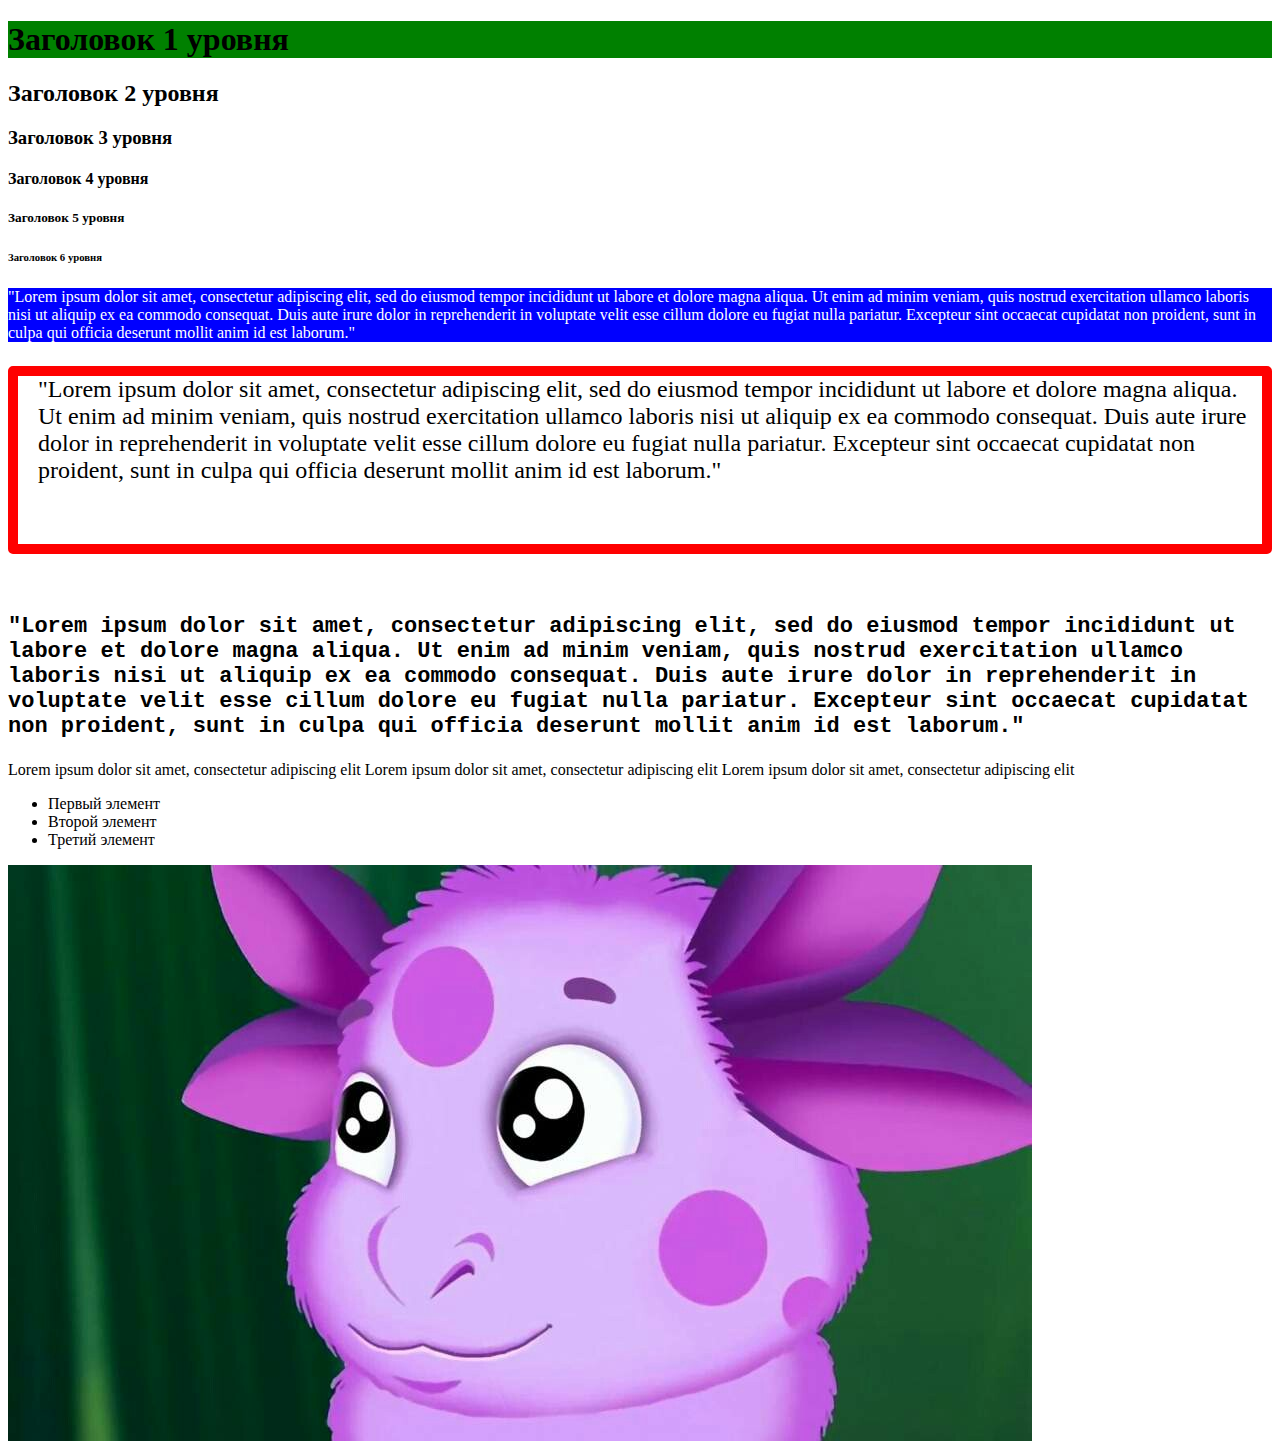
<file: index.html>
<!DOCTYPE html>
<html lang="en">
<head>
    <meta charset="UTF-8">
    <meta name="viewport" content="width=device-width, initial-scale=1.0">
    <link rel="stylesheet"href="style.css" >   
    <title>Мой первый САЙТ</title>
</head>
<body>
    <h1>Заголовок 1 уровня</h1>
    <h2>Заголовок 2 уровня</h2>
    <h3>Заголовок 3 уровня</h3>
    <h4>Заголовок 4 уровня</h4>
    <h5>Заголовок 5 уровня</h5>
    <h6>Заголовок 6 уровня</h6>
    <p class="paragraph-1">"Lorem ipsum dolor sit amet, consectetur adipiscing
        elit, sed do eiusmod tempor incididunt ut labore 
        et dolore magna aliqua. Ut enim ad minim veniam,
        quis nostrud exercitation ullamco laboris nisi
        ut aliquip ex ea commodo consequat. Duis aute 
        irure dolor in reprehenderit in voluptate velit
        esse cillum dolore eu fugiat nulla pariatur.
        Excepteur sint occaecat cupidatat non proident,
        sunt in culpa qui officia deserunt mollit anim 
        id est laborum."
    </p>
    <p class="paragraph-2"> "Lorem ipsum dolor sit amet, consectetur adipiscing
        elit, sed do eiusmod tempor incididunt ut labore 
        et dolore magna aliqua. Ut enim ad minim veniam,
        quis nostrud exercitation ullamco laboris nisi
        ut aliquip ex ea commodo consequat. Duis aute 
        irure dolor in reprehenderit in voluptate velit
        esse cillum dolore eu fugiat nulla pariatur.
        Excepteur sint occaecat cupidatat non proident,
        sunt in culpa qui officia deserunt mollit anim 
        id est laborum."
    </p>
    <p class="paragraph-3">"Lorem ipsum dolor sit amet, consectetur adipiscing
        elit, sed do eiusmod tempor incididunt ut labore 
        et dolore magna aliqua. Ut enim ad minim veniam,
        quis nostrud exercitation ullamco laboris nisi
        ut aliquip ex ea commodo consequat. Duis aute 
        irure dolor in reprehenderit in voluptate velit
        esse cillum dolore eu fugiat nulla pariatur.
        Excepteur sint occaecat cupidatat non proident,
        sunt in culpa qui officia deserunt mollit anim 
        id est laborum."
    </p>
    <div>
        <span>Lorem ipsum dolor sit amet, consectetur adipiscing elit</span>
        <span>Lorem ipsum dolor sit amet, consectetur adipiscing elit</span>
        <span>Lorem ipsum dolor sit amet, consectetur adipiscing elit</span>
    </div>
    <ul>
        <li>Первый элемент</li>
        <li>Второй элемент</li>
        <li>Третий элемент</li>
    </ul>
    <img src="luntic.jpg">
</body>
</html>
</file>
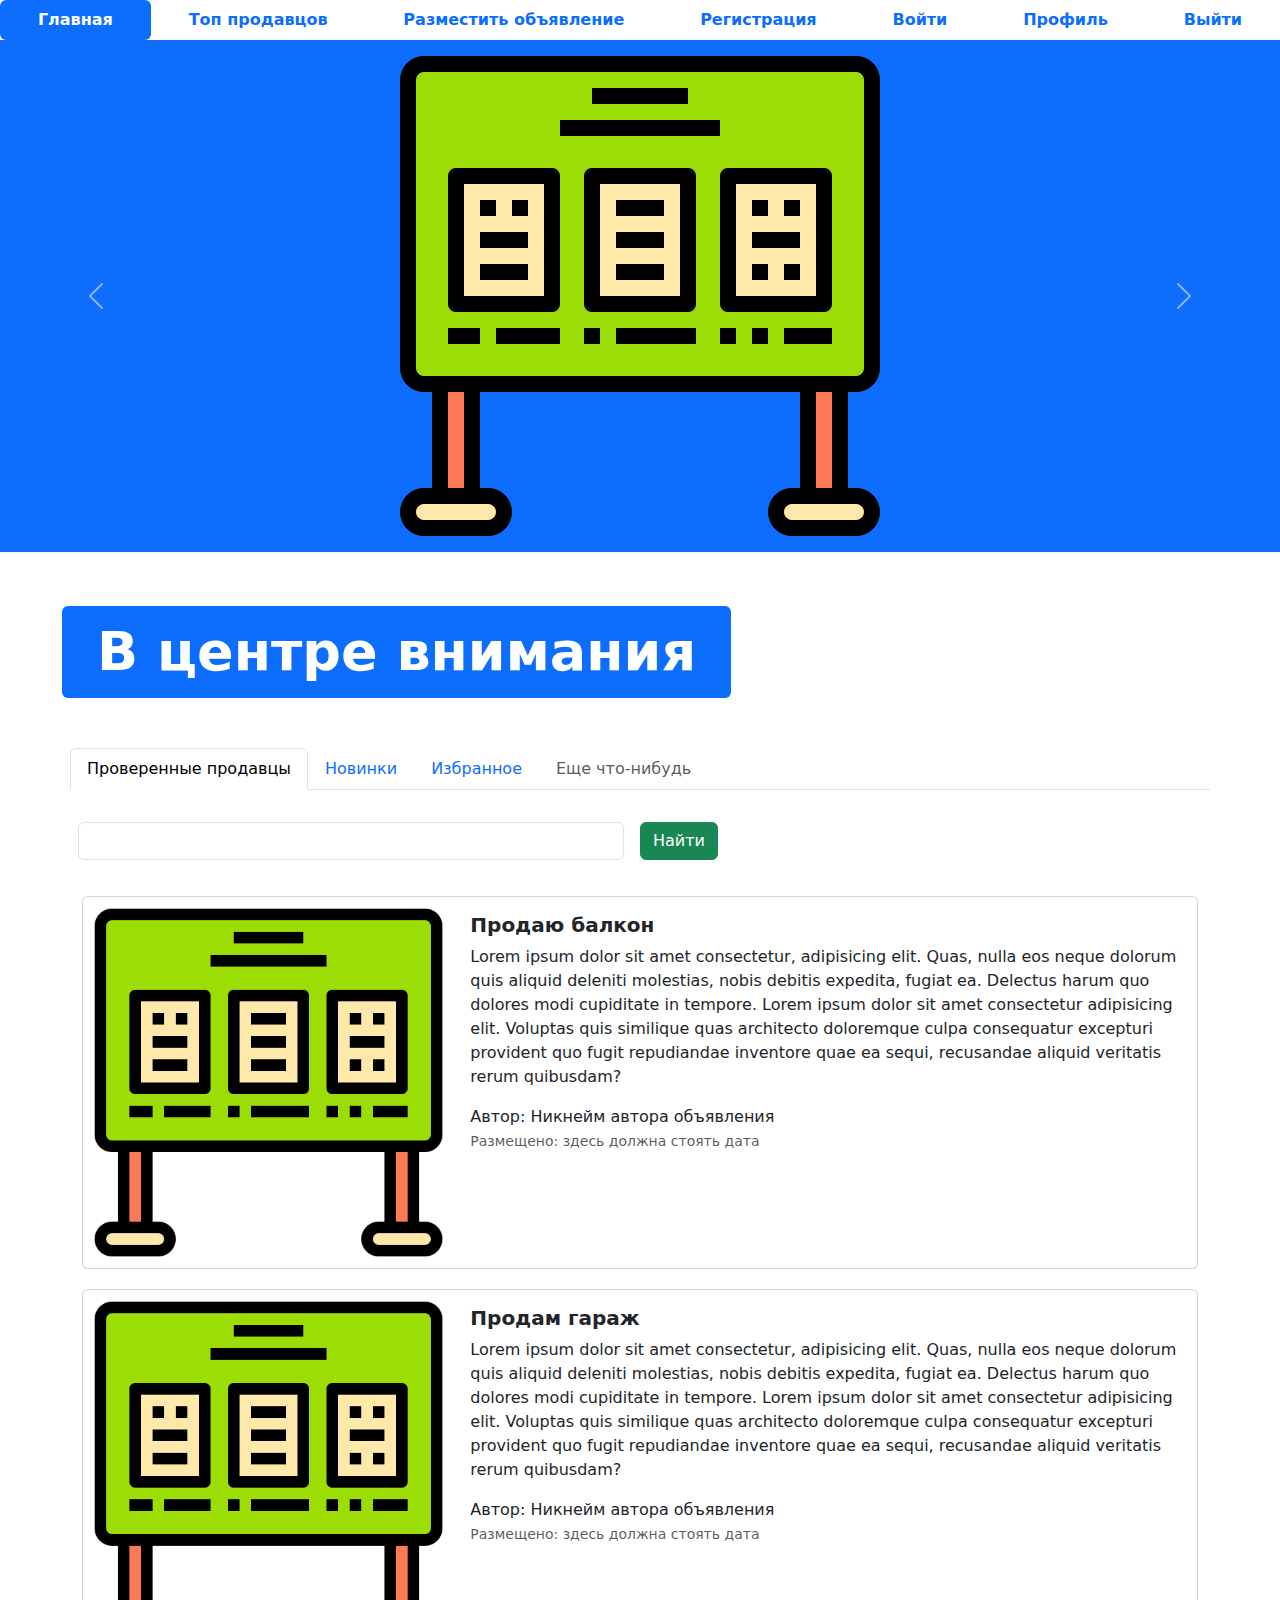
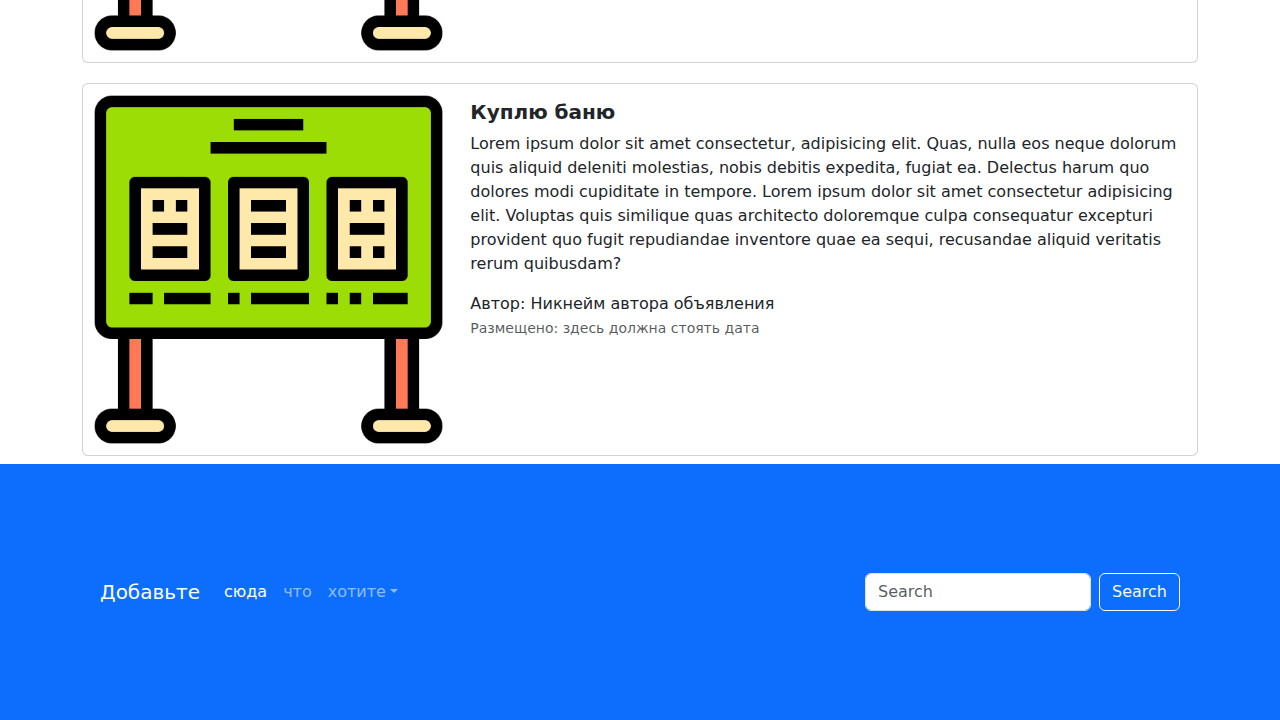
<file: my_site/index.html>
<!DOCTYPE html>
<html lang="en">

<head>
  <meta charset="UTF-8">
  <meta http-equiv="X-UA-Compatible" content="IE=edge">
  <meta name="viewport" content="width=device-width, initial-scale=1.0">
  <link rel="shortcut icon" href="img/favicon.ico" type="image/x-icon">
  <link href="css/bootstrap.min.css" rel="stylesheet">
  <link rel="stylesheet" href="css/fontello.css">
  <title>Index</title>
</head>

<body>
<ul class="nav nav-pills sticky-top bg-white nav-fill">
  <li class="nav-item">
    <a class="nav-link active" aria-current="page" href="index.html">
      <span style="font-weight: bold;">Главная</span>
    </a>
  </li>
  <li class="nav-item">
    <a class="nav-link" href="top-sellers.html"><span style="font-weight: bold;">Топ продавцов</span>
    </a>
  </li>
  <li class="nav-item">
    <a class="nav-link" href="advertisement-post.html">
      <span style="font-weight: bold;">Разместить объявление</span>
    </a>
  </li>
  <li class="nav-item">
    <a class="nav-link" href="register.html">
      <span style="font-weight: bold;">Регистрация</span>
    </a>
  </li>
  <li class="nav-item">
    <a class="nav-link" href="login.html">
      <span style="font-weight: bold;">Войти</span>
    </a>
  </li>
  <li class="nav-item">
    <a class="nav-link" href="profile.html">
      <span style="font-weight: bold;">Профиль</span>
    </a>
  </li>
  <li class="nav-item">
    <a class="nav-link" href="#">
      <span style="font-weight: bold;">Выйти</span>
    </a>
  </li>
</ul>

<div id="carouselExampleControls" class="carousel slide bg-primary" data-bs-ride="carousel">
  <div class="carousel-inner">
    <div class="carousel-item active">
      <img src="img/adv.png" class="mx-auto d-block w-33" alt="...">
    </div>
    <div class="carousel-item">
      <img src="img/adv.png" class="mx-auto d-block w-33" alt="...">
    </div>
    <div class="carousel-item">
      <img src="img/adv.png" class="mx-auto d-block w-33" alt="...">
    </div>
  </div>
  <button class="carousel-control-prev" type="button" data-bs-target="#carouselExampleControls" data-bs-slide="prev">
    <span class="carousel-control-prev-icon" aria-hidden="true"></span>
    <span class="visually-hidden">Предыдущий</span>
  </button>
  <button class="carousel-control-next" type="button" data-bs-target="#carouselExampleControls" data-bs-slide="next">
    <span class="carousel-control-next-icon" aria-hidden="true"></span>
    <span class="visually-hidden">Следующий</span>
  </button>
</div>
<div class="container" style="margin: 50px;">
  <div class="display-2">
    <span class="badge bg-primary">В центре внимания</span>
  </div>
</div>
<div class="container">
  <div class="row">
    <ul class="nav nav-tabs bg-white">
      <li class="nav-item">
        <a class="nav-link active" aria-current="page" href="#">Проверенные продавцы</a>
      </li>
      <li class="nav-item">
        <a class="nav-link" href="#">Новинки</a>
      </li>
      <li class="nav-item">
        <a class="nav-link" href="#">Избранное</a>
      </li>
      <li class="nav-item">
        <a class="nav-link disabled" href="#" tabindex="-1" aria-disabled="true">Еще что-нибудь</a>
      </li>
    </ul>
    <form class="row g-3">
      <div class="col-auto w-50">
        <input type="text" class="form-control">
      </div>
      <div class="col-auto">
        <button type="submit" class="btn btn-success mb-3">Найти</button>
      </div>
    </form>
  </div>
  <div class="col">
    <div class="card mb-2" style="max-width: 1200px; margin-top: 20px;">
      <div class="row g-0">
        <div class="col-md-4">
          <a href="advertisement.html" class="nav-link">
            <img src="img/adv.png" class="img-fluid rounded-start" alt="Card title">
          </a>
        </div>
        <div class="col-md-8">
          <div class="card-body">
            <h5 class="card-title">
              <a href="advertisement.html" class="nav-link"><strong>Продаю балкон</strong></a>
            </h5>
            <a href="advertisement.html" class="nav-link">
              <p class="card-text">
                Lorem ipsum dolor sit amet consectetur, adipisicing elit. Quas, nulla eos neque dolorum quis aliquid
                deleniti molestias, nobis debitis expedita, fugiat ea. Delectus harum quo dolores modi cupiditate in
                tempore. Lorem ipsum dolor sit amet consectetur adipisicing elit. Voluptas quis similique quas
                architecto doloremque culpa consequatur excepturi provident quo fugit repudiandae inventore quae ea
                sequi, recusandae aliquid veritatis rerum quibusdam?
              </p>
              <span>Автор: Никнейм автора объявления</span>
              <p class="card-text"><small class="text-muted">Размещено: здесь должна стоять дата</small></p>
            </a>
          </div>
        </div>
      </div>
    </div>
    <div class="card mb-2" style="max-width: 1200px; margin-top: 20px;">
      <div class="row g-0">
        <div class="col-md-4">
          <a href="advertisement.html" class="nav-link">
            <img src="img/adv.png" class="img-fluid rounded-start" alt="Card title">
          </a>
        </div>
        <div class="col-md-8">
          <div class="card-body">
            <h5 class="card-title">
              <a href="advertisement.html" class="nav-link"><strong>Продам гараж</strong></a>
            </h5>
            <a href="advertisement.html" class="nav-link">
              <p class="card-text">
                Lorem ipsum dolor sit amet consectetur, adipisicing elit. Quas, nulla eos neque dolorum quis aliquid
                deleniti molestias, nobis debitis expedita, fugiat ea. Delectus harum quo dolores modi cupiditate in
                tempore. Lorem ipsum dolor sit amet consectetur adipisicing elit. Voluptas quis similique quas
                architecto doloremque culpa consequatur excepturi provident quo fugit repudiandae inventore quae ea
                sequi, recusandae aliquid veritatis rerum quibusdam?
              </p>
              <span>Автор: Никнейм автора объявления</span>
              <p class="card-text"><small class="text-muted">Размещено: здесь должна стоять дата</small></p>
            </a>
          </div>
        </div>
      </div>
    </div>
    <div class="card mb-2" style="max-width: 1200px; margin-top: 20px;">
      <div class="row g-0">
        <div class="col-md-4">
          <a href="advertisement.html" class="nav-link">
            <img src="img/adv.png" class="img-fluid rounded-start" alt="Card title">
          </a>
        </div>
        <div class="col-md-8">
          <div class="card-body">
            <h5 class="card-title">
              <a href="advertisement.html" class="nav-link"><strong>Куплю баню</strong></a>
            </h5>
            <a href="advertisement.html" class="nav-link">
              <p class="card-text">
                Lorem ipsum dolor sit amet consectetur, adipisicing elit. Quas, nulla eos neque dolorum quis aliquid
                deleniti molestias, nobis debitis expedita, fugiat ea. Delectus harum quo dolores modi cupiditate in
                tempore. Lorem ipsum dolor sit amet consectetur adipisicing elit. Voluptas quis similique quas
                architecto doloremque culpa consequatur excepturi provident quo fugit repudiandae inventore quae ea
                sequi, recusandae aliquid veritatis rerum quibusdam?
              </p>
              <span>Автор: Никнейм автора объявления</span>
              <p class="card-text"><small class="text-muted">Размещено: здесь должна стоять дата</small></p>
            </a>
          </div>
        </div>
      </div>
    </div>
  </div>
</div>
<footer style="padding: 100px;" class="bg-primary">
  <nav class="navbar navbar-expand-sm navbar-dark">
    <a class="navbar-brand" href="#">Добавьте</a>
    <button class="navbar-toggler d-lg-none" type="button" data-bs-toggle="collapse"
            data-bs-target="#collapsibleNavId" aria-controls="collapsibleNavId" aria-expanded="false"
            aria-label="Toggle navigation"></button>
    <div class="collapse navbar-collapse" id="collapsibleNavId">
      <ul class="navbar-nav me-auto mt-2 mt-lg-0">
        <li class="nav-item">
          <a class="nav-link active" href="#" aria-current="page">сюда<span
                  class="visually-hidden">(current)</span></a>
        </li>
        <li class="nav-item">
          <a class="nav-link" href="#">что</a>
        </li>
        <li class="nav-item dropdown">
          <a class="nav-link dropdown-toggle" href="#" id="dropdownId" data-bs-toggle="dropdown" aria-haspopup="true"
             aria-expanded="false">хотите</a>
          <div class="dropdown-menu" aria-labelledby="dropdownId">
            <a class="dropdown-item" href="#">например</a>
            <a class="dropdown-item" href="#">ссылки на социальные сети</a>
          </div>
        </li>
      </ul>
      <form class="d-flex my-2 my-lg-0">
        <input class="form-control me-sm-2" type="text" placeholder="Search">
        <button class="btn btn-outline-light my-2 my-sm-0" type="submit">Search</button>
      </form>
    </div>
  </nav>
</footer>
<script src="js/bootstrap.bundle.min.js"></script>
</body>

</html>
</file>
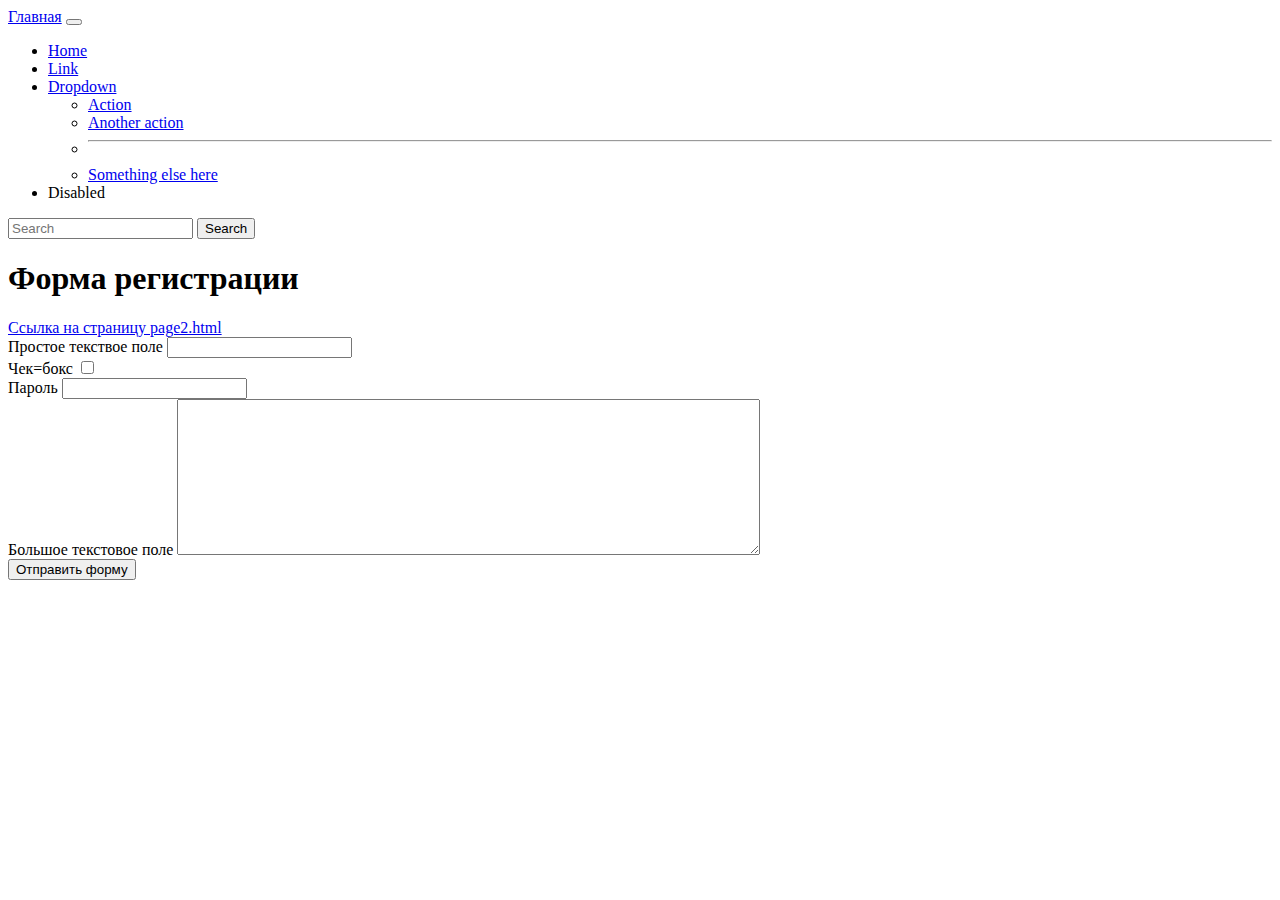
<file: LESS3/page1.html>
<!DOCTYPE html>
<html lang="en">
<head>
    <meta charset="UTF-8">
    <meta name="viewport" content="width=device-width, initial-scale=1.0">
    <link href="https://cdn.jsdelivr.net/npm/bootstrap@5.3.0/dist/css/bootstrap.min.css" rel="stylesheet" integrity="sha384-9ndCyUaIbzAi2FUVXJi0CjmCapSmO7SnpJef0486qhLnuZ2cdeRhO02iuK6FUUVM" crossorigin="anonymous">
    <title>Страница 1</title>
</head>
<body>
<!--Дз 5 задание-->
  <nav class="navbar navbar-expand-lg bg-body-tertiary">
    <div class="container-fluid">
      <a class="navbar-brand" href="#">Главная</a>
      <button class="navbar-toggler" type="button" data-bs-toggle="collapse" data-bs-target="#navbarSupportedContent" aria-controls="navbarSupportedContent" aria-expanded="false" aria-label="Toggle navigation">
        <span class="navbar-toggler-icon"></span>
      </button>
      <div class="collapse navbar-collapse" id="navbarSupportedContent">
        <ul class="navbar-nav me-auto mb-2 mb-lg-0">
          <li class="nav-item">
            <a class="nav-link active" aria-current="page" href="#">Home</a>
          </li>
          <li class="nav-item">
            <a class="nav-link" href="#">Link</a>
          </li>
          <li class="nav-item dropdown">
            <a class="nav-link dropdown-toggle" href="#" role="button" data-bs-toggle="dropdown" aria-expanded="false">
              Dropdown
            </a>
            <ul class="dropdown-menu">
              <li><a class="dropdown-item" href="#">Action</a></li>
              <li><a class="dropdown-item" href="#">Another action</a></li>
              <li><hr class="dropdown-divider"></li>
              <li><a class="dropdown-item" href="#">Something else here</a></li>
            </ul>
          </li>
          <li class="nav-item">
            <a class="nav-link disabled">Disabled</a>
          </li>
        </ul>
        <form class="d-flex" role="search">
          <input class="form-control me-2" type="search" placeholder="Search" aria-label="Search">
          <button class="btn btn-outline-success" type="submit">Search</button>
        </form>
      </div>
    </div>
  </nav>
    <h1 class="text-center">Форма регистрации</h1>
    <div class="text-end">
    <a href="page2.html" target="_blank" class="btn btn-secondary">Ссылка на страницу page2.html</a>
    </div>
    <form action="" class="mx-5">

      <div class="mb-3">
        <label class="form-label" for="firld1">Простое текствое поле</label>
        <input type="text" class="form-control" id="field1"> 
      </div>

      <div class="mb-3">

        <label class="form-label" for="field2">Чек=бокс</label>
        <input type="checkbox"class="form-check-input" id="field2">
      </div>


      <div class="mb-3">
        <label class="form-label" for="field3">Пароль</label>
        <input type="password" class="form-control" id="field3">
      </div>

      <!-- Дз 2 задание-->

      <div class="mb-3">
        <label class="form-label">Большое текстовое поле</label>
        <textarea name="" cols="70" rows="10" class="form-control"></textarea>
      </div>


      <input type="button" value="Отправить форму" class="btn btn-info">
  
    </form>
</body>
</html>
</file>
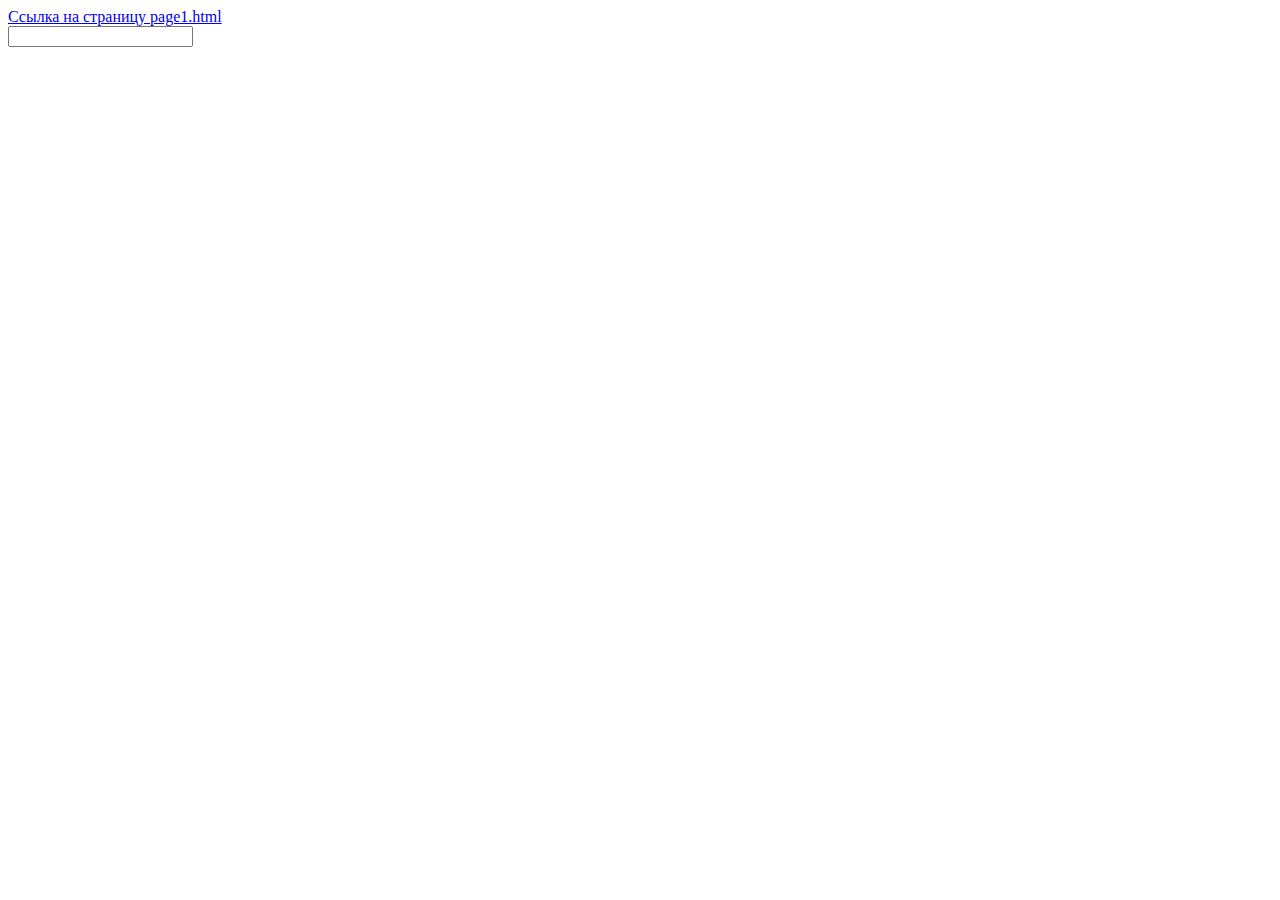
<file: LESS3/page2.html>
<!DOCTYPE html>
<html lang="en">
<head>
    <meta charset="UTF-8">
    <meta name="viewport" content="width=device-width, initial-scale=1.0">
    <title>Страница 2</title>
</head>
<body>
    <a href="page1.html" target="_blank">Ссылка на страницу page1.html</a>
    <form action="">
      <input type="text">

    </form>
</body>
</html>
</file>
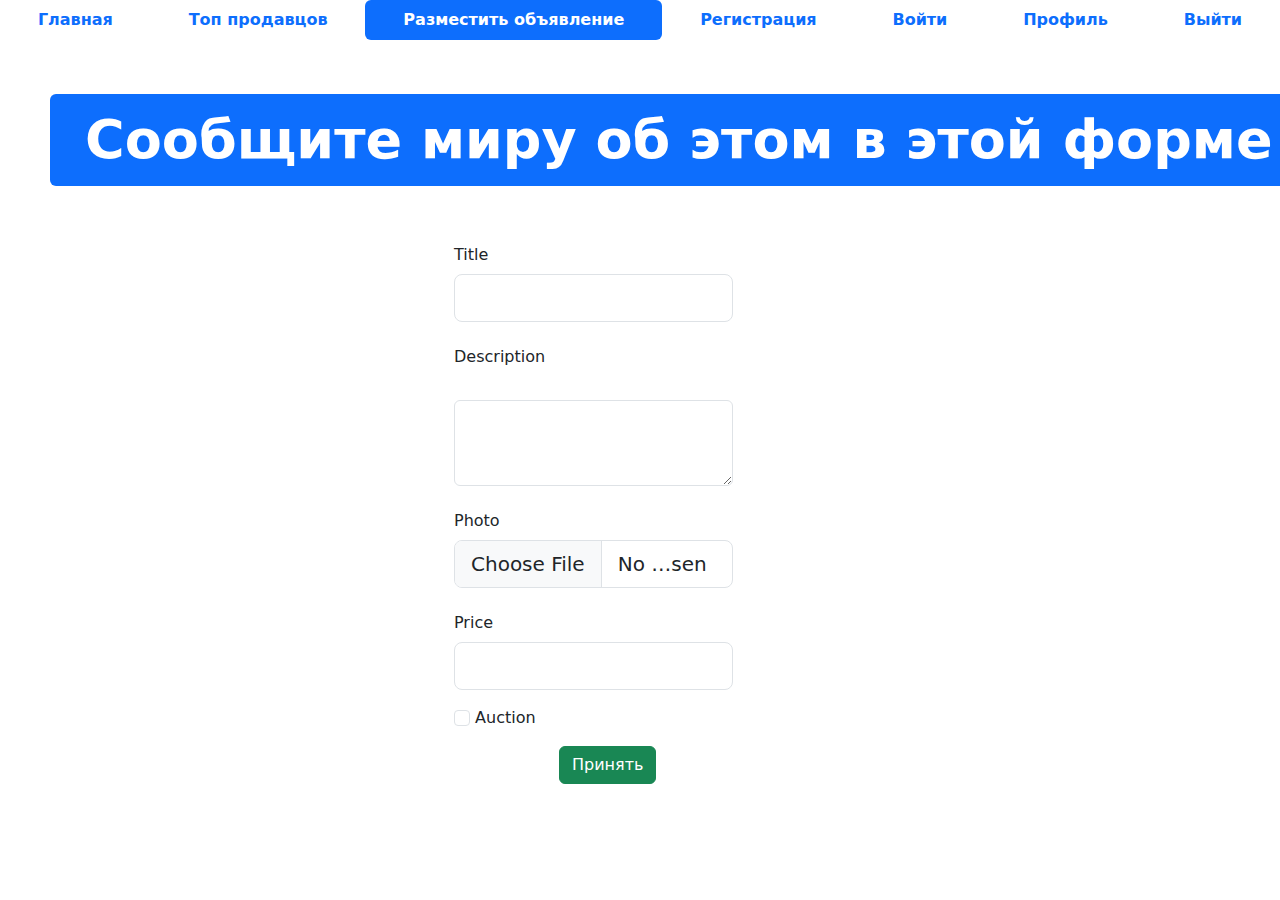
<file: my_site/advertisement-post.html>
<!DOCTYPE html>
<html lang="en">

<head>
  <meta charset="UTF-8">
  <meta http-equiv="X-UA-Compatible" content="IE=edge">
  <meta name="viewport" content="width=device-width, initial-scale=1.0">
  <link rel="shortcut icon" href="img/favicon.ico" type="image/x-icon">
  <link href="css/bootstrap.min.css" rel="stylesheet">
  <link rel="stylesheet" href="css/fontello.css">
  <title>Advertisement-post</title>
</head>

<body>


  <ul class="nav nav-pills sticky-top bg-white nav-fill">
    <li class="nav-item">
      <a class="nav-link" href="index.html">
        <span style="font-weight: bold;">Главная</span>
      </a>
    </li>
    <li class="nav-item">
      <a class="nav-link" href="top-sellers.html"><span style="font-weight: bold;">Топ продавцов</span>
      </a>
    </li>
    <li class="nav-item">
      <a class="nav-link active" aria-current="page" href="advertisement-post.html">
        <span style="font-weight: bold;">Разместить объявление</span>
      </a>
    </li>
    <li class="nav-item">
      <a class="nav-link" href="register.html">
        <span style="font-weight: bold;">Регистрация</span>
      </a>
    </li>
    <li class="nav-item">
      <a class="nav-link" href="login.html">
        <span style="font-weight: bold;">Войти</span>
      </a>
    </li>
    <li class="nav-item">
      <a class="nav-link" href="profile.html">
        <span style="font-weight: bold;">Профиль</span>
      </a>
    </li>
    <li class="nav-item">
      <a class="nav-link" href="#">
        <span style="font-weight: bold;">Выйти</span>
      </a>
    </li>
  </ul>
  <div class="row">
    <div class="col" style="margin: 50px;">
      <div class="display-2">
        <span class="badge bg-primary">Сообщите миру об этом в этой форме</span>
      </div>
    </div>
  </div>
  <div class="container">
    <form method="post">
      <div class="row mb-3">
        <div class="col">
          <label class="col-sm-4 col-form-label offset-4">Title</label>
          <div class="col-sm-4 offset-4 w-25">
            <input type="text" class="form-control form-control-lg">
          </div>
        </div>
      </div>
      <div class="row mb-3">
        <div class="col">
          <label class="col-sm-4 col-form-label offset-4">Description</label>
          <div class="col-sm-4 offset-4 w-25">
              <label for="" class="form-label"></label>
              <textarea class="form-control" name="" id="" rows="3"></textarea>
          </div>
        </div>
      </div>
      <div class="row mb-3">
        <div class="col">
          <label class="col-sm-4 col-form-label offset-4">Photo</label>
          <div class="col-sm-4 offset-4 w-25">
            <input type="file" class="form-control form-control-lg">
          </div>
        </div>
      </div>
      <div class="row mb-3">
        <div class="col">
          <label class="col-sm-4 col-form-label offset-4">Price</label>
          <div class="col-sm-4 offset-4 w-25">
            <input type="text" class="form-control form-control-lg">
          </div>
        </div>
      </div>
      <div class="row mb-3">
        <div class="col">
          <div class="offset-4 w-25">
            <input type="checkbox" class="form-check-input">
            <label class="form-check-label">Auction</label>
          </div>
        </div>
      </div>
      <div class="row mb-3 offset-sm-5">
        <div class="col">
          <button type="submit" class="btn btn-success">Принять</button>
        </div>
      </div>
    </form>
  </div>
  <script src="js/bootstrap.bundle.min.js"></script>
</body>
</html>
</file>
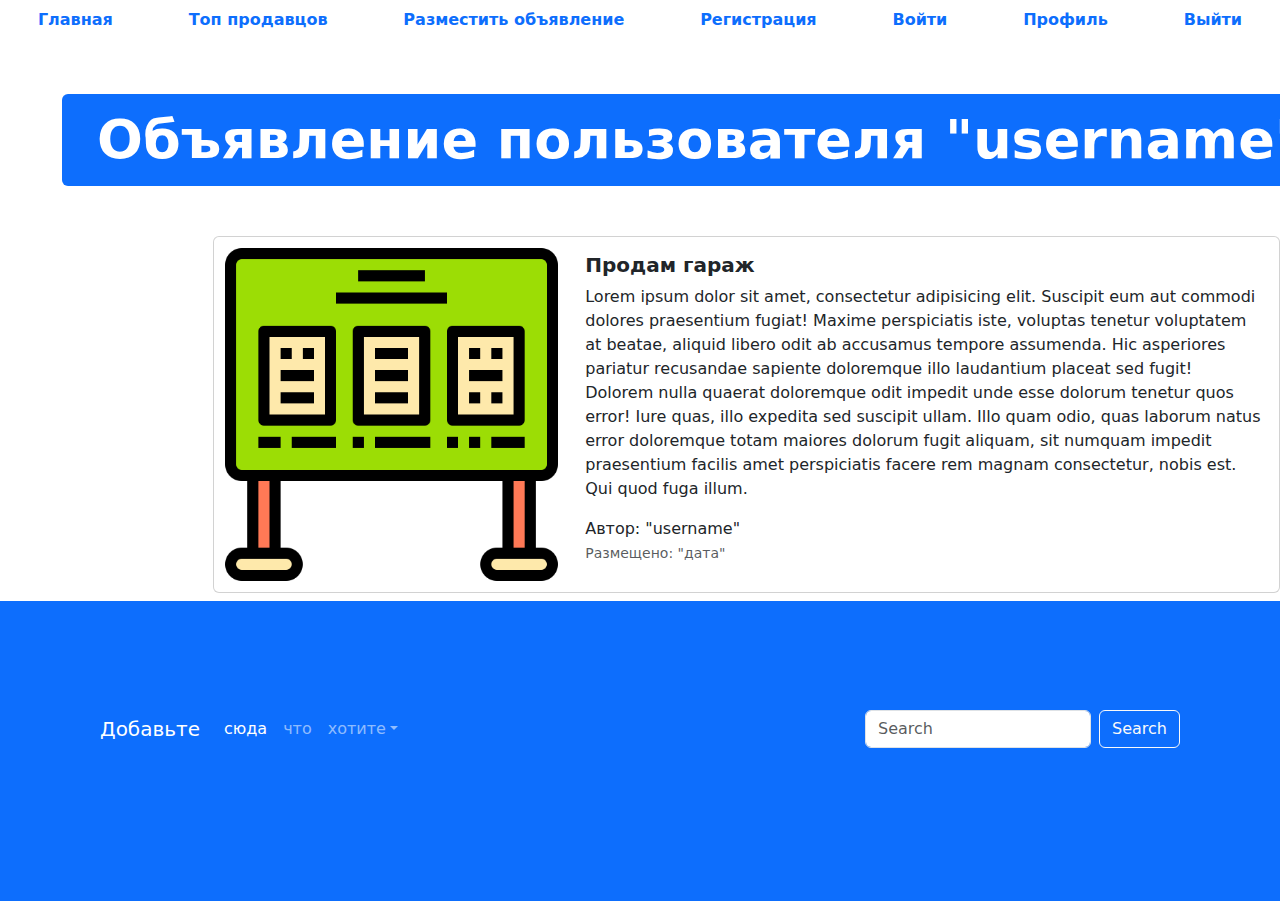
<file: my_site/advertisement.html>
<!DOCTYPE html>
<html lang="en">

<head>
  <meta charset="UTF-8">
  <meta http-equiv="X-UA-Compatible" content="IE=edge">
  <meta name="viewport" content="width=device-width, initial-scale=1.0">
  <link rel="shortcut icon" href="img/favicon.ico" type="image/x-icon">
  <link href="css/bootstrap.min.css" rel="stylesheet">
  <link rel="stylesheet" href="css/fontello.css">
  <title>Advertisement</title>
</head>

<body>
  <ul class="nav nav-pills sticky-top bg-white nav-fill">
    <li class="nav-item">
      <a class="nav-link" href="index.html">
        <span style="font-weight: bold;">Главная</span>
      </a>
    </li>
    <li class="nav-item">
      <a class="nav-link" href="top-sellers.html"><span style="font-weight: bold;">Топ продавцов</span>
      </a>
    </li>
    <li class="nav-item">
      <a class="nav-link" href="advertisement-post.html">
        <span style="font-weight: bold;">Разместить объявление</span>
      </a>
    </li>
    <li class="nav-item">
      <a class="nav-link" href="register.html">
        <span style="font-weight: bold;">Регистрация</span>
      </a>
    </li>
    <li class="nav-item">
      <a class="nav-link" href="login.html">
        <span style="font-weight: bold;">Войти</span>
      </a>
    </li>
    <li class="nav-item">
      <a class="nav-link" href="profile.html">
        <span style="font-weight: bold;">Профиль</span>
      </a>
    </li>
    <li class="nav-item">
      <a class="nav-link" href="#">
        <span style="font-weight: bold;">Выйти</span>
      </a>
    </li>
  </ul>

  <div class="container" style="margin: 50px;">
    <div class="display-2">
      <span class="badge bg-primary">Объявление пользователя "username"</span>
    </div>
  </div>
  <div class="col offset-2">
    <div class="card mb-2" style="max-width: 1200px; margin-top: 20px;">
      <div class="row g-0">
        <div class="col-md-4">
          <a href="#" class="nav-link">
            <img src="img/adv.png" class="img-fluid rounded-start" alt="Card title">
          </a>
        </div>
        <div class="col">
          <div class="card-body">
            <h5 class="card-title">
              <a href="#" class="nav-link"><strong>Продам гараж</strong></a>
            </h5>
            <p class="card-text">
              Lorem ipsum dolor sit amet, consectetur adipisicing elit. Suscipit eum aut commodi dolores
              praesentium fugiat! Maxime perspiciatis iste, voluptas tenetur voluptatem at beatae, aliquid
              libero odit ab accusamus tempore assumenda.
              Hic asperiores pariatur recusandae sapiente doloremque illo laudantium placeat sed fugit!
              Dolorem nulla quaerat doloremque odit impedit unde esse dolorum tenetur quos error! Iure
              quas, illo expedita sed suscipit ullam.
              Illo quam odio, quas laborum natus error doloremque totam maiores dolorum fugit aliquam, sit
              numquam impedit praesentium facilis amet perspiciatis facere rem magnam consectetur, nobis
              est. Qui quod fuga illum.
            </p>
            <span>Автор: "username"</span>
            <p class="card-text"><small class="text-muted">Размещено: "дата"</small></p>
          </div>
        </div>
      </div>
    </div>
  </div>
  <footer style="padding: 100px; min-height: 300px;" class="bg-primary">
    <nav class="navbar navbar-expand-sm navbar-dark">
      <a class="navbar-brand" href="#">Добавьте</a>
      <button class="navbar-toggler d-lg-none" type="button" data-bs-toggle="collapse"
        data-bs-target="#collapsibleNavId" aria-controls="collapsibleNavId" aria-expanded="false"
        aria-label="Toggle navigation"></button>
      <div class="collapse navbar-collapse" id="collapsibleNavId">
        <ul class="navbar-nav me-auto mt-2 mt-lg-0">
          <li class="nav-item">
            <a class="nav-link active" href="#" aria-current="page">сюда<span
                class="visually-hidden">(current)</span></a>
          </li>
          <li class="nav-item">
            <a class="nav-link" href="#">что</a>
          </li>
          <li class="nav-item dropdown">
            <a class="nav-link dropdown-toggle" href="#" id="dropdownId" data-bs-toggle="dropdown" aria-haspopup="true"
              aria-expanded="false">хотите</a>
            <div class="dropdown-menu" aria-labelledby="dropdownId">
              <a class="dropdown-item" href="#">например</a>
              <a class="dropdown-item" href="#">ссылки на социальные сети</a>
            </div>
          </li>
        </ul>
        <form class="d-flex my-2 my-lg-0">
          <input class="form-control me-sm-2" type="text" placeholder="Search">
          <button class="btn btn-outline-light my-2 my-sm-0" type="submit">Search</button>
        </form>
      </div>
    </nav>
  </footer>
  <script src="js/bootstrap.bundle.min.js"></script>
</body>

</html>
</file>
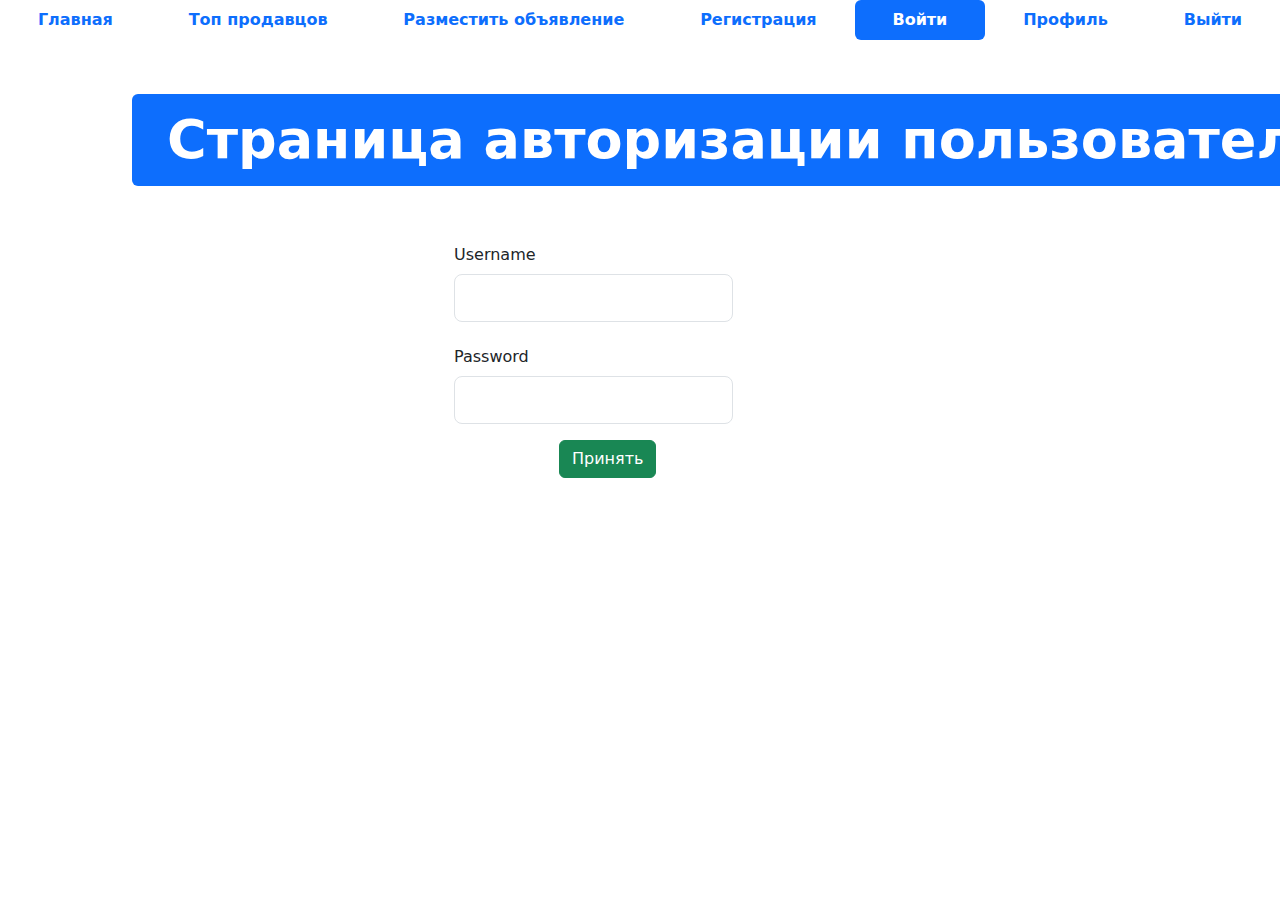
<file: my_site/login.html>
<!DOCTYPE html>
<html lang="en">

<head>
  <meta charset="UTF-8">
  <meta http-equiv="X-UA-Compatible" content="IE=edge">
  <meta name="viewport" content="width=device-width, initial-scale=1.0">
  <link rel="shortcut icon" href="img/favicon.ico" type="image/x-icon">
  <link href="css/bootstrap.min.css" rel="stylesheet">
  <link rel="stylesheet" href="css/fontello.css">
  <title>Login</title>
</head>

<body>


  <ul class="nav nav-pills sticky-top bg-white nav-fill">
    <li class="nav-item">
      <a class="nav-link" href="index.html">
        <span style="font-weight: bold;">Главная</span>
      </a>
    </li>
    <li class="nav-item">
      <a class="nav-link" href="top-sellers.html"><span style="font-weight: bold;">Топ продавцов</span>
      </a>
    </li>
    <li class="nav-item">
      <a class="nav-link" href="advertisement-post.html">
        <span style="font-weight: bold;">Разместить объявление</span>
      </a>
    </li>
    <li class="nav-item">
      <a class="nav-link" href="register.html">
        <span style="font-weight: bold;">Регистрация</span>
      </a>
    </li>
    <li class="nav-item">
      <a class="nav-link active" aria-current="page" href="login.html">
        <span style="font-weight: bold;">Войти</span>
      </a>
    </li>
    <li class="nav-item">
      <a class="nav-link" href="profile.html">
        <span style="font-weight: bold;">Профиль</span>
      </a>
    </li>
    <li class="nav-item">
      <a class="nav-link" href="#">
        <span style="font-weight: bold;">Выйти</span>
      </a>
    </li>
  </ul>
  <div class="container">
  <div class="row">
    <div class="col-8" style="margin: 50px;">
      <div class="display-2">
        <span class="badge bg-primary">Страница авторизации пользователя</span>
      </div>
    </div>
  </div>
    <form method="post">
      <div class="row mb-3">
        <div class="col">
          <label class="col-sm-4 col-form-label offset-4">Username</label>
          <div class="col-sm-4 offset-4 w-25">
            <input type="text" class="form-control form-control-lg">
          </div>
        </div>
      </div>
      <div class="row mb-3">
        <div class="col">
          <label class="col-sm-4 col-form-label offset-4">Password</label>
          <div class="col-sm-4 offset-4 w-25">
            <input type="password" class="form-control form-control-lg">
          </div>
        </div>
      </div>
      <div class="row mb-3 offset-sm-5">
        <div class="col">
          <button type="submit" class="btn btn-success">Принять</button>
        </div>
      </div>
    </form>
  </div>
  <script src="js/bootstrap.bundle.min.js"></script>
</body>
</html>
</file>
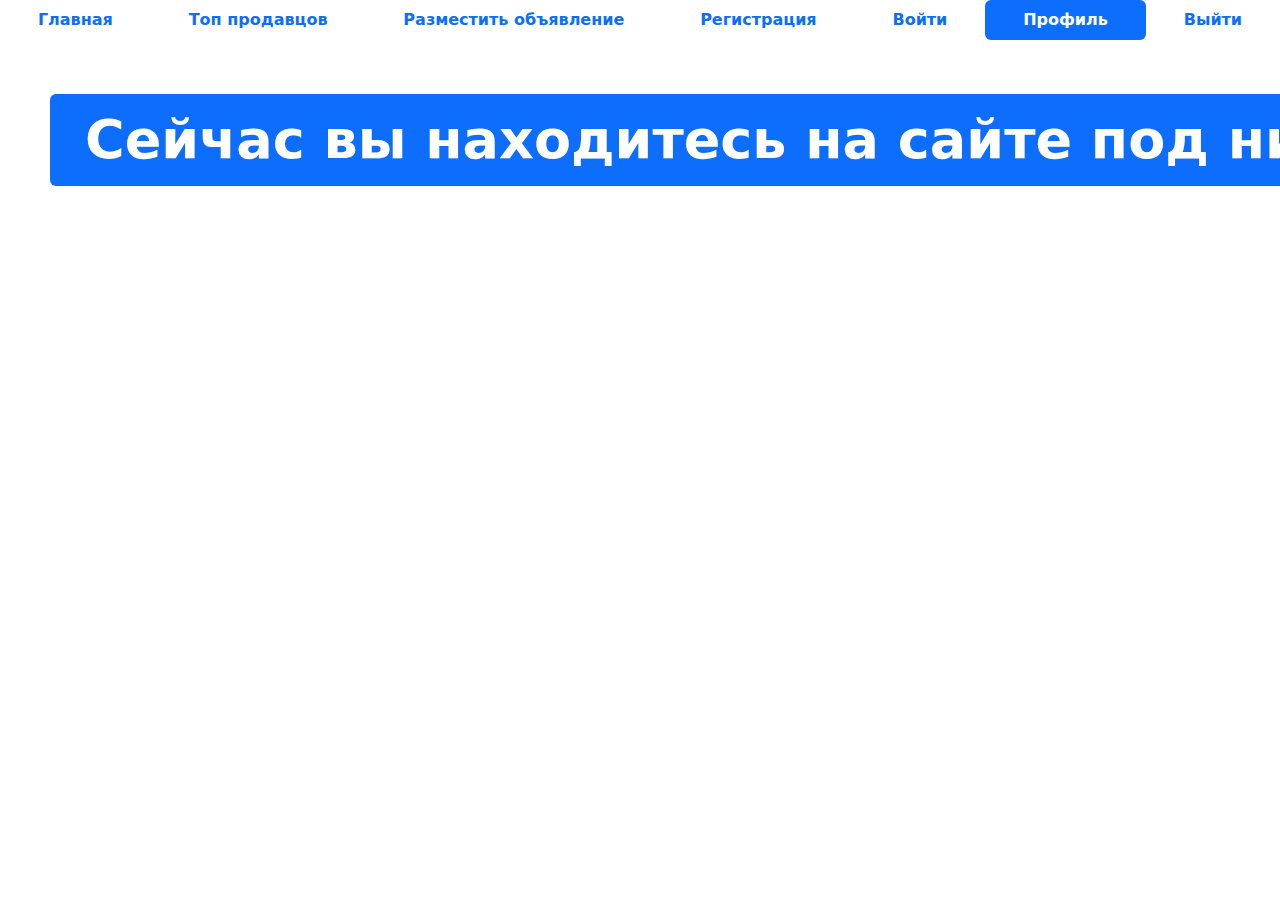
<file: my_site/profile.html>
<!DOCTYPE html>
<html lang="en">

<head>
  <meta charset="UTF-8">
  <meta http-equiv="X-UA-Compatible" content="IE=edge">
  <meta name="viewport" content="width=device-width, initial-scale=1.0">
  <link rel="shortcut icon" href="img/favicon.ico" type="image/x-icon">
  <link href="css/bootstrap.min.css" rel="stylesheet">
  <link rel="stylesheet" href="css/fontello.css">
  <title>Profile</title>
</head>

<body>
  <ul class="nav nav-pills sticky-top bg-white nav-fill">
    <li class="nav-item">
      <a class="nav-link" href="index.html">
        <span style="font-weight: bold;">Главная</span>
      </a>
    </li>
    <li class="nav-item">
      <a class="nav-link" href="top-sellers.html"><span style="font-weight: bold;">Топ продавцов</span>
      </a>
    </li>
    <li class="nav-item">
      <a class="nav-link" href="advertisement-post.html">
        <span style="font-weight: bold;">Разместить объявление</span>
      </a>
    </li>
    <li class="nav-item">
      <a class="nav-link" href="register.html">
        <span style="font-weight: bold;">Регистрация</span>
      </a>
    </li>
    <li class="nav-item">
      <a class="nav-link" href="login.html">
        <span style="font-weight: bold;">Войти</span>
      </a>
    </li>
    <li class="nav-item">
      <a class="nav-link active" aria-current="page" href="profile.html">
        <span style="font-weight: bold;">Профиль</span>
      </a>
    </li>
    <li class="nav-item">
      <a class="nav-link" href="#">
        <span style="font-weight: bold;">Выйти</span>
      </a>
    </li>
  </ul>
<div class="col" style="margin: 50px;">
  <div class="display-2">
    <span class="badge bg-primary">Сейчас вы находитесь на сайте под ником "username".</span>
  </div>
</div>
<script src="js/bootstrap.bundle.min.js"></script>
</body>
</html>
</file>
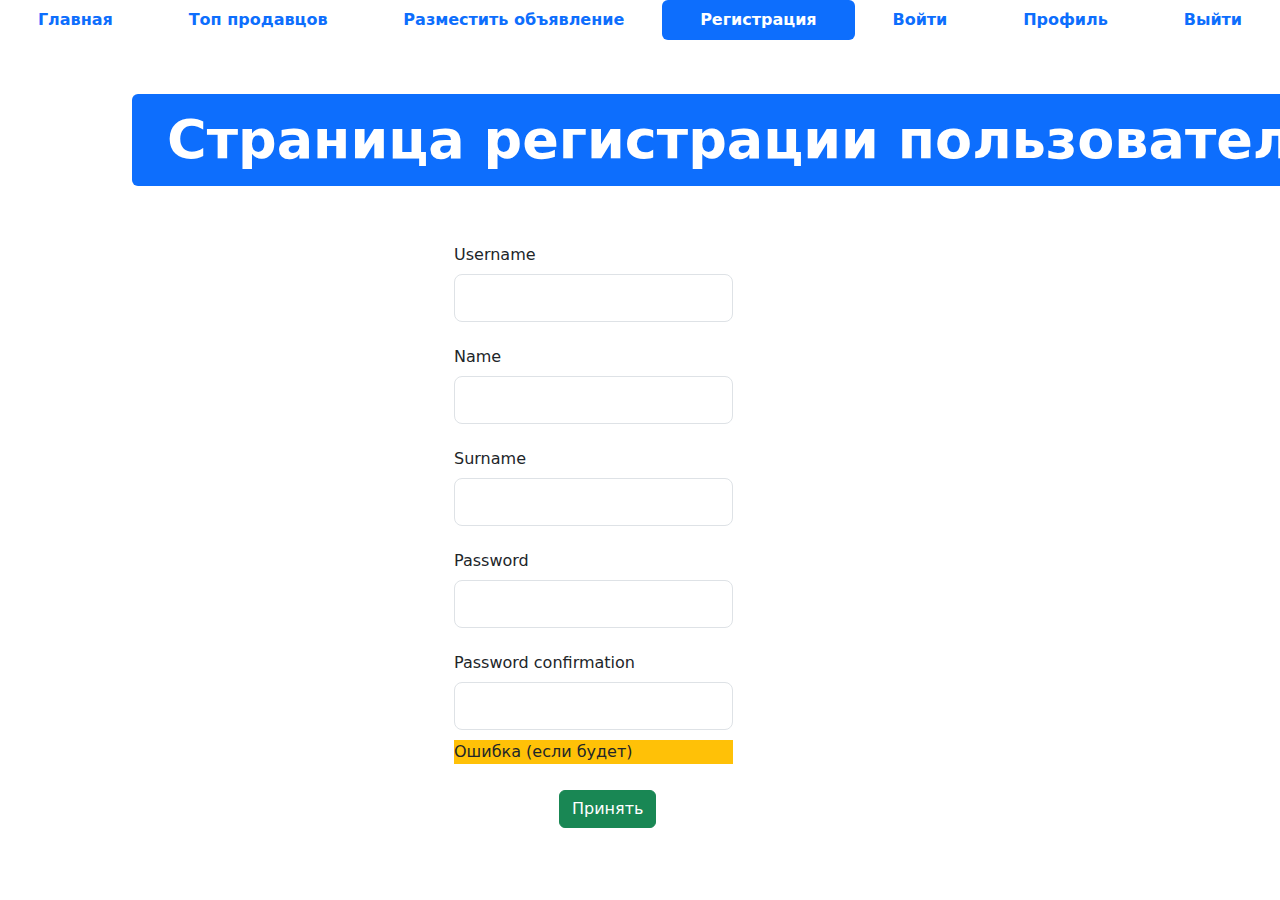
<file: my_site/register.html>
<!DOCTYPE html>
<html lang="en">

<head>
  <meta charset="UTF-8">
  <meta http-equiv="X-UA-Compatible" content="IE=edge">
  <meta name="viewport" content="width=device-width, initial-scale=1.0">
  <link rel="shortcut icon" href="img/favicon.ico" type="image/x-icon">
  <link href="css/bootstrap.min.css" rel="stylesheet">
  <link rel="stylesheet" href="css/fontello.css">
  <title>Register</title>
</head>

<body>


  <ul class="nav nav-pills sticky-top bg-white nav-fill">
    <li class="nav-item">
      <a class="nav-link" href="index.html">
        <span style="font-weight: bold;">Главная</span>
      </a>
    </li>
    <li class="nav-item">
      <a class="nav-link" href="top-sellers.html"><span style="font-weight: bold;">Топ продавцов</span>
      </a>
    </li>
    <li class="nav-item">
      <a class="nav-link" href="advertisement-post.html">
        <span style="font-weight: bold;">Разместить объявление</span>
      </a>
    </li>
    <li class="nav-item">
      <a class="nav-link active" aria-current="page" href="register.html">
        <span style="font-weight: bold;">Регистрация</span>
      </a>
    </li>
    <li class="nav-item">
      <a class="nav-link" href="login.html">
        <span style="font-weight: bold;">Войти</span>
      </a>
    </li>
    <li class="nav-item">
      <a class="nav-link" href="profile.html">
        <span style="font-weight: bold;">Профиль</span>
      </a>
    </li>
    <li class="nav-item">
      <a class="nav-link" href="#">
        <span style="font-weight: bold;">Выйти</span>
      </a>
    </li>
  </ul>
  <div class="container">
  <div class="row">
    <div class="col" style="margin: 50px;">
      <div class="display-2">
        <span class="badge bg-primary">Страница регистрации пользователя</span>
      </div>
    </div>
  </div>
    <form method="post">
      <div class="row mb-3">
        <div class="col">
          <label class="col-sm-4 col-form-label offset-4">Username</label>
          <div class="col-sm-4 offset-4 w-25">
            <input type="text" class="form-control form-control-lg">
          </div>
        </div>
      </div>
      <div class="row mb-3">
        <div class="col">
          <label class="col-sm-4 col-form-label offset-4">Name</label>
          <div class="col-sm-4 offset-4 w-25">
            <input type="text" class="form-control form-control-lg">
          </div>
        </div>
      </div>
      <div class="row mb-3">
        <div class="col">
          <label class="col-sm-4 col-form-label offset-4">Surname</label>
          <div class="col-sm-4 offset-4 w-25">
            <input type="text" class="form-control form-control-lg">
          </div>
        </div>
      </div>
      <div class="row mb-3">
        <div class="col">
          <label class="col-sm-4 col-form-label offset-4">Password</label>
          <div class="col-sm-4 offset-4 w-25">
            <input type="password" class="form-control form-control-lg">
          </div>
        </div>
      </div>
      <div class="row mb-3">
        <div class="col">
          <label class="col-sm-4 col-form-label offset-4">Password confirmation</label>
          <div class="col-sm-4 offset-4 w-25">
            <input type="password" class="form-control form-control-lg">
            <div class="form-label bg-warning" style="margin: 10px 0px;">Ошибка (если будет)</div>
          </div>
        </div>
      </div>
      <div class="row mb-3 offset-sm-5">
        <div class="col">
          <button type="submit" class="btn btn-success">Принять</button>
        </div>
      </div>
    </form>
  </div>
  <script src="js/bootstrap.bundle.min.js"></script>
</body>
</html>
</file>
<file: style.css>
h1 {
    background: green
}

.paragraph-1 {
    background: blue;
    font-size: 20p;
    color: white;
}

.paragraph-2 {
    border: 10px solid red;
    border-radius: 5px;
    font-size: 24px;
    margin-bottom: 60px;
    padding-bottom: 60px;
    padding-left: 20px
}
.paragraph-3 {
    font-weight: bold;
    font-size: 22px;
    font-family: 'Courter New', 'Courier'

}

.paragraph-4 {
    font-style: italic;
    text-align: center;
    font-size: 24 px;
    text-shadow: green 4px 4px 2px
}
</file>
<file: my_site/css/fontello.css>
@font-face {
  font-family: 'fontello';
  src: url('../font/fontello.eot?42172333');
  src: url('../font/fontello.eot?42172333#iefix') format('embedded-opentype'),
       url('../font/fontello.woff2?42172333') format('woff2'),
       url('../font/fontello.woff?42172333') format('woff'),
       url('../font/fontello.ttf?42172333') format('truetype'),
       url('../font/fontello.svg?42172333#fontello') format('svg');
  font-weight: normal;
  font-style: normal;
}
/* Chrome hack: SVG is rendered more smooth in Windozze. 100% magic, uncomment if you need it. */
/* Note, that will break hinting! In other OS-es font will be not as sharp as it could be */
/*
@media screen and (-webkit-min-device-pixel-ratio:0) {
  @font-face {
    font-family: 'fontello';
    src: url('../font/fontello.svg?42172333#fontello') format('svg');
  }
}
*/
 
 [class^="icon-"]:before, [class*=" icon-"]:before {
  font-family: "fontello";
  font-style: normal;
  font-weight: normal;
  speak: never;
 
  display: inline-block;
  text-decoration: inherit;
  width: 1em;
  margin-right: .2em;
  text-align: center;
  /* opacity: .8; */
 
  /* For safety - reset parent styles, that can break glyph codes*/
  font-variant: normal;
  text-transform: none;
 
  /* fix buttons height, for twitter bootstrap */
  line-height: 1em;
 
  /* Animation center compensation - margins should be symmetric */
  /* remove if not needed */
  margin-left: .2em;
 
  /* you can be more comfortable with increased icons size */
  /* font-size: 120%; */
 
  /* Font smoothing. That was taken from TWBS */
  -webkit-font-smoothing: antialiased;
  -moz-osx-font-smoothing: grayscale;
 
  /* Uncomment for 3D effect */
  /* text-shadow: 1px 1px 1px rgba(127, 127, 127, 0.3); */
}
 
.icon-phone:before { content: '\e800'; } /* '' */
.icon-location:before { content: '\e801'; } /* '' */
.icon-heart:before { content: '\e802'; } /* '' */
.icon-upload-cloud-outline:before { content: '\e803'; } /* '' */
.icon-chart-bar:before { content: '\e804'; } /* '' */
.icon-help:before { content: '\e805'; } /* '' */
.icon-thumbs-up:before { content: '\e806'; } /* '' */
.icon-group:before { content: '\e807'; } /* '' */
.icon-down-open:before { content: '\e808'; } /* '' */
.icon-left-open:before { content: '\e809'; } /* '' */
.icon-right-open:before { content: '\e80a'; } /* '' */
.icon-up-open:before { content: '\e80b'; } /* '' */
.icon-down-dir:before { content: '\e80c'; } /* '' */
.icon-up-dir:before { content: '\e80d'; } /* '' */
.icon-left-dir:before { content: '\e80e'; } /* '' */
.icon-right-dir:before { content: '\e80f'; } /* '' */
.icon-twitter:before { content: '\f099'; } /* '' */
.icon-facebook:before { content: '\f09a'; } /* '' */
.icon-github-circled:before { content: '\f09b'; } /* '' */
.icon-list-numbered:before { content: '\f0cb'; } /* '' */
.icon-mail-alt:before { content: '\f0e0'; } /* '' */
.icon-mobile:before { content: '\f10b'; } /* '' */
.icon-code:before { content: '\f121'; } /* '' */
.icon-rouble:before { content: '\f158'; } /* '' */
.icon-youtube-play:before { content: '\f16a'; } /* '' */
.icon-instagram:before { content: '\f16d'; } /* '' */
.icon-vkontakte:before { content: '\f189'; } /* '' */
.icon-file-video:before { content: '\f1c8'; } /* '' */
.icon-paper-plane:before { content: '\f1d8'; } /* '' */
.icon-chart-line:before { content: '\f201'; } /* '' */
</file>
